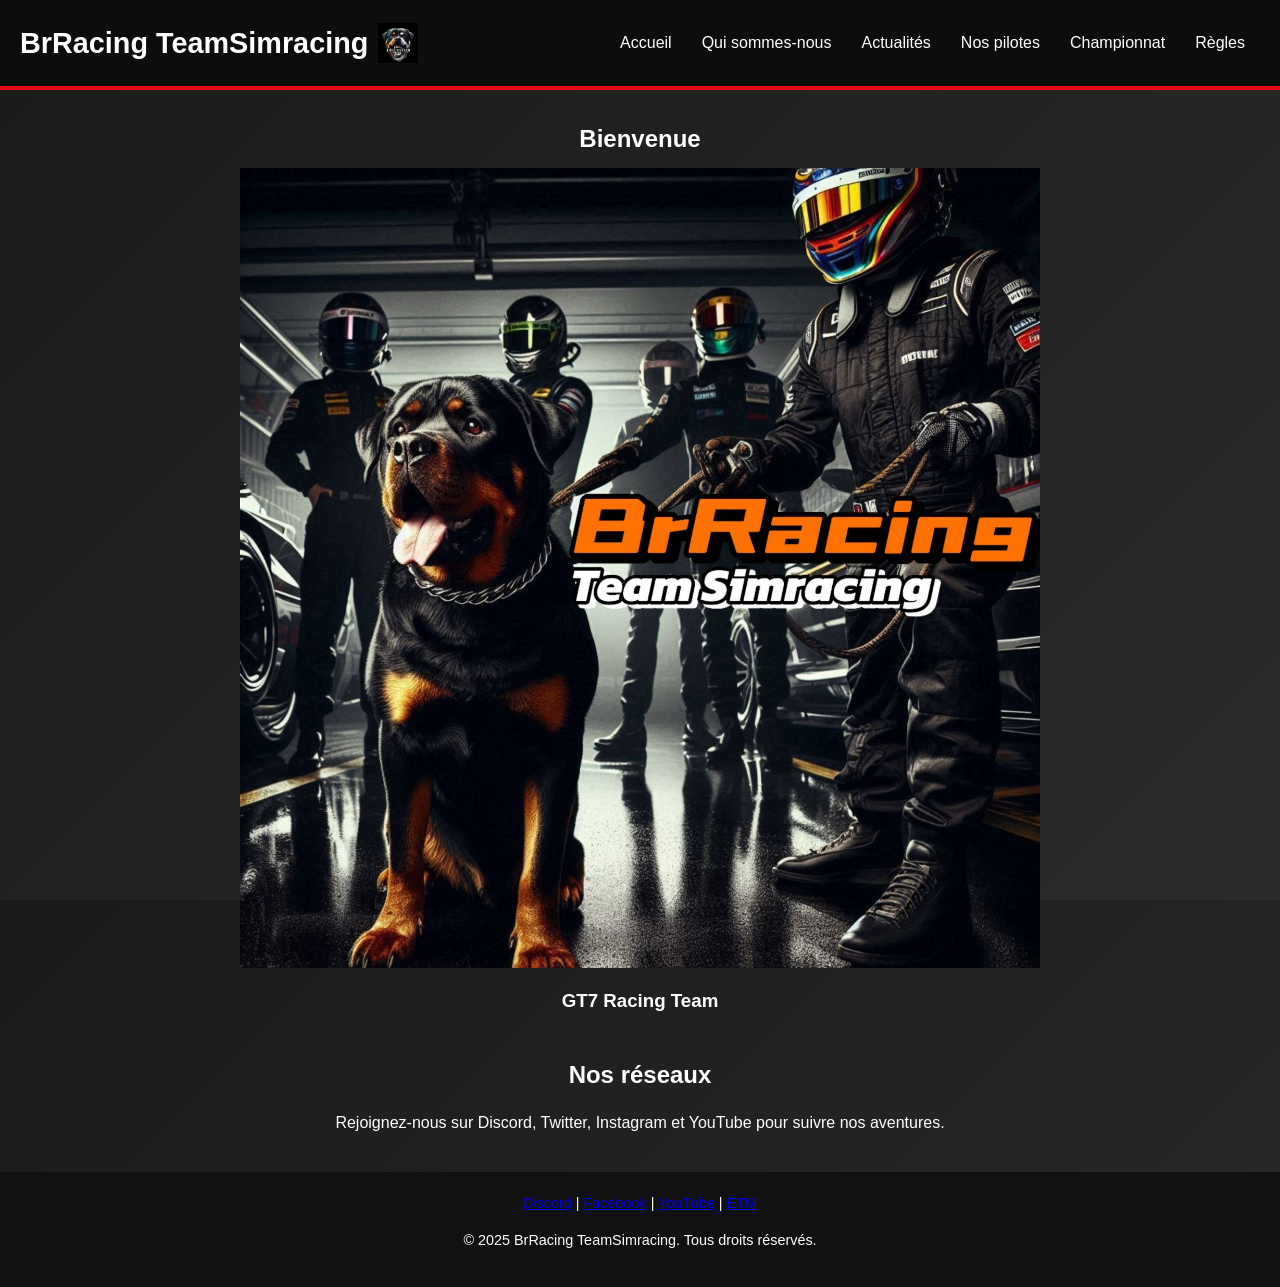
<file: index.html>
<!DOCTYPE html>
<html lang="fr">
<head>
  <meta charset="UTF-8">
  <meta name="viewport" content="width=device-width, initial-scale=1.0">
  <title>BrRacing TeamSimracing</title>
  <meta name="description" content="Bienvenue chez GT7 Racing Team, passionnés de vitesse et performance. Suivez-nous.">
  <link rel="icon" href="images/file-Gpj9esZuqV5jYDgrh2XMpz" type="image/png">
  <link rel="stylesheet" href="style.css">
</head>
<body>
<header>
  <div class="logo"><h1>BrRacing TeamSimracing</h1><img src="images/file-Gpj9esZuqV5jYDgrh2XMpz" alt="Logo Team"></div>
  <nav>
    <ul>
      <li><a href="index.html">Accueil</a></li>
      <li><a href="about.html">Qui sommes-nous</a></li>
      <li><a href="news.html">Actualités</a></li>
      <li><a href="team.html">Nos pilotes</a></li>
      <li><a href="championship.html">Championnat</a></li>
      <li><a href="rules.html">Règles</a></li>
    </ul>
  </nav>
</header>

<main>
  <section class="photo-hero">
    <h2>Bienvenue</h2>
    <img src="images/file-3CrYg27MGpZo8e6HVCjf3v" alt="Pilotes GT7 Racing Team">
    <h3>GT7 Racing Team</h3>
  </section>
  <section class="networks">
    <h2>Nos réseaux</h2>
    <p>Rejoignez-nous sur Discord, Twitter, Instagram et YouTube pour suivre nos aventures.</p>
  </section>
</main>

<footer>
  <div class="socials">
    <a href="https://discord.gg/SRQbSa6A" aria-label="Discord">Discord</a> |
    <a href="https://www.Facebook.com/share/16MehEXJXw/?mibextid=wwXlfr" aria-label="Facebook">Facebook</a> |
    <a href="https://youtube.com/@yvadgaminglive5760?si=Ocpior3folx2Rg03" aria-label="YouTube">YouTube</a> |
    <a href="#" aria-label="ETM">ETM</a>
  </div>
 <p>&copy; 2025 BrRacing TeamSimracing. Tous droits réservés.</p>
</footer>
</body>
</html>
</file>
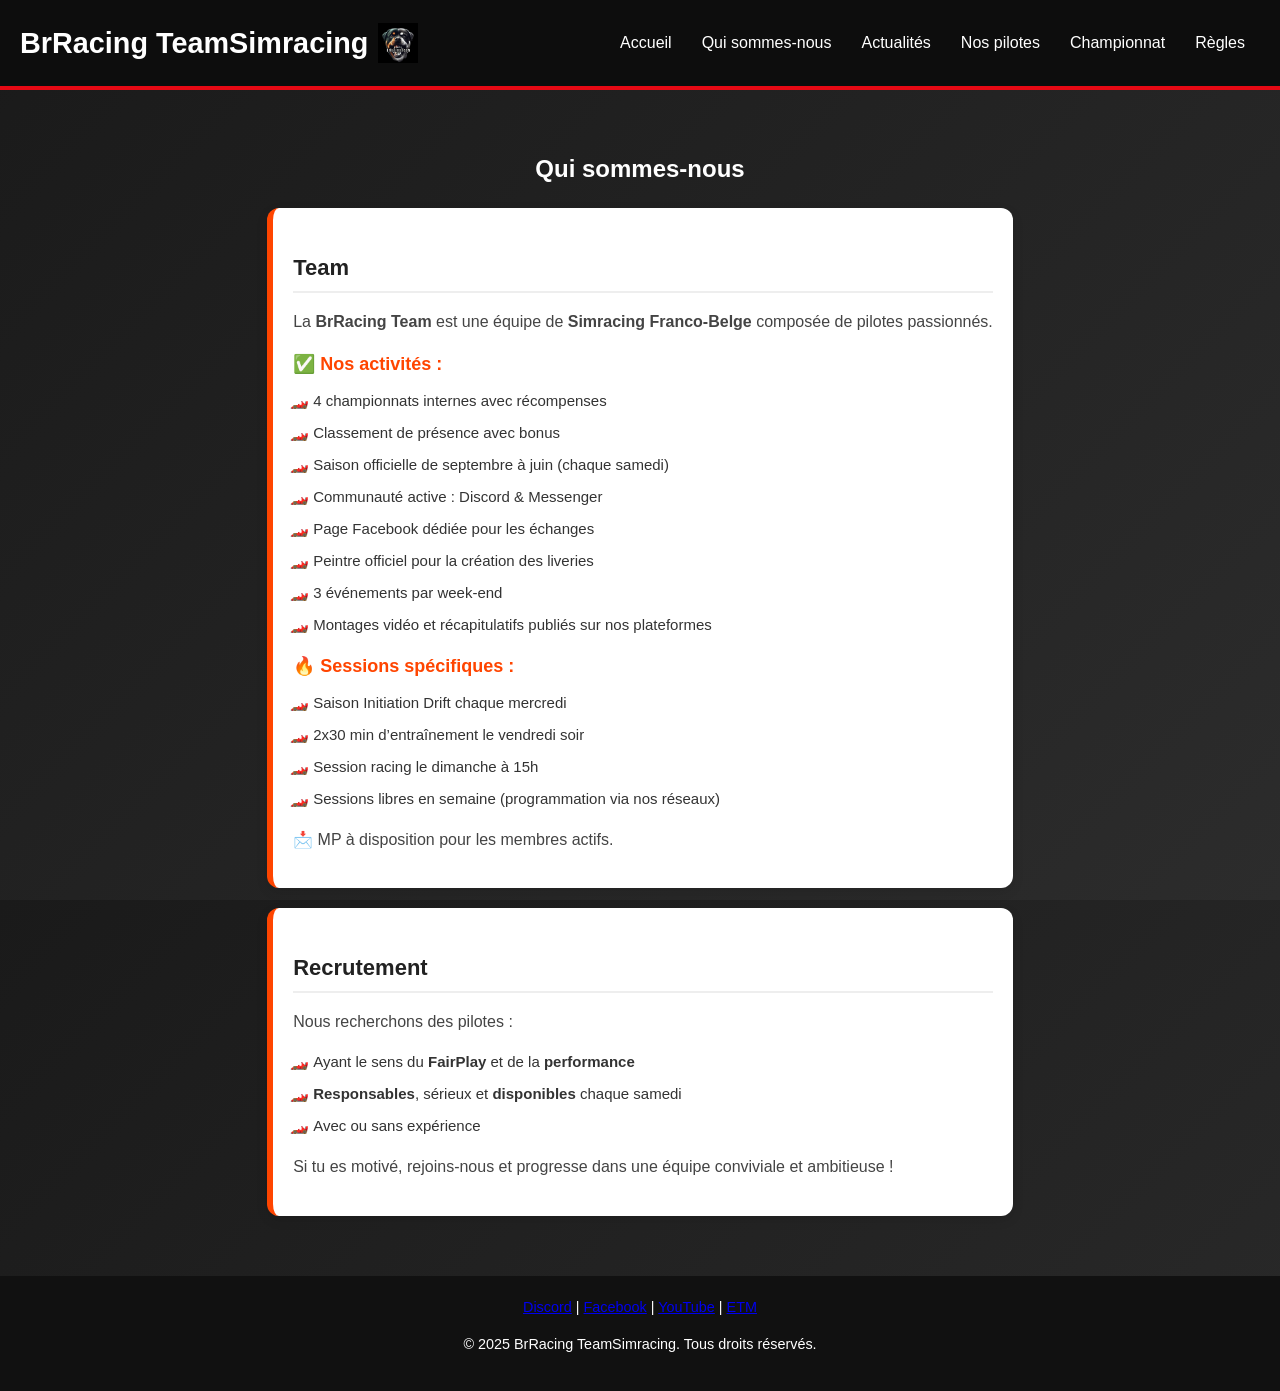
<file: about.html>
<!DOCTYPE html>
<html lang="fr">
<head>
  <meta charset="UTF-8">
  <meta name="viewport" content="width=device-width, initial-scale=1.0">
  <title>Qui sommes-nous - BrRacing TeamSimracing</title>
  <meta name="description" content="Découvrez l'histoire et les valeurs de GT7 Racing Team.">
  <link rel="icon" href="images/file-Gpj9esZuqV5jYDgrh2XMpz" type="image/png" />
  <link rel="stylesheet" href="style.css">
</head>
<body>

<header>
  <div class="logo"><h1>BrRacing TeamSimracing</h1><img src="images/file-Gpj9esZuqV5jYDgrh2XMpz" alt="Logo Team" /></div>
  <nav>
    <ul>
      <li><a href="index.html">Accueil</a></li>
      <li><a href="about.html">Qui sommes-nous</a></li>
      <li><a href="news.html">Actualités</a></li>
      <li><a href="team.html">Nos pilotes</a></li>
      <li><a href="championship.html">Championnat</a></li>
      <li><a href="rules.html">Règles</a></li>
    </ul>
  </nav>
</header>


<main class="section">
  <h2>Qui sommes-nous</h2>
<!-- Section Team -->
<section class="bloc">
  <h3>Team</h3>
  <p>
    La <strong>BrRacing Team</strong> est une équipe de <strong>Simracing Franco-Belge</strong> composée de pilotes passionnés.
  </p>

  <h4>✅ Nos activités :</h4>
  <ul>
    <li>4 championnats internes avec récompenses</li>
    <li>Classement de présence avec bonus</li>
    <li>Saison officielle de septembre à juin (chaque samedi)</li>
    <li>Communauté active : Discord & Messenger</li>
    <li>Page Facebook dédiée pour les échanges</li>
    <li>Peintre officiel pour la création des liveries</li>
    <li>3 événements par week-end</li>
    <li>Montages vidéo et récapitulatifs publiés sur nos plateformes</li>
  </ul>

  <h4>🔥 Sessions spécifiques :</h4>
  <ul>
    <li>Saison Initiation Drift chaque mercredi</li>
    <li>2x30 min d’entraînement le vendredi soir</li>
    <li>Session racing le dimanche à 15h</li>
    <li>Sessions libres en semaine (programmation via nos réseaux)</li>
  </ul>

  <p>📩 MP à disposition pour les membres actifs.</p>
</section>

<!-- Section Recrutement -->
<section class="bloc">
  <h3>Recrutement</h3>
  <p>Nous recherchons des pilotes :</p>
  <ul>
    <li>Ayant le sens du <strong>FairPlay</strong> et de la <strong>performance</strong></li>
    <li><strong>Responsables</strong>, sérieux et <strong>disponibles</strong> chaque samedi</li>
    <li>Avec ou sans expérience</li>
  </ul>

  <p>Si tu es motivé, rejoins-nous et progresse dans une équipe conviviale et ambitieuse !</p>
</section>


</main>


<footer>
  <div class="socials">
    <a href="https://discord.gg/SRQbSa6A" aria-label="Discord">Discord</a> |
    <a href="https://www.Facebook.com/share/16MehEXJXw/?mibextid=wwXlfr" aria-label="Facebook">Facebook</a> |
    <a href="https://youtube.com/@yvadgaminglive5760?si=Ocpior3folx2Rg03" aria-label="YouTube">YouTube</a> |
    <a href="#" aria-label="ETM">ETM</a>
  </div>
  <p>&copy; 2025 BrRacing TeamSimracing. Tous droits réservés.</p>
</footer>

</body>
</html>
</file>
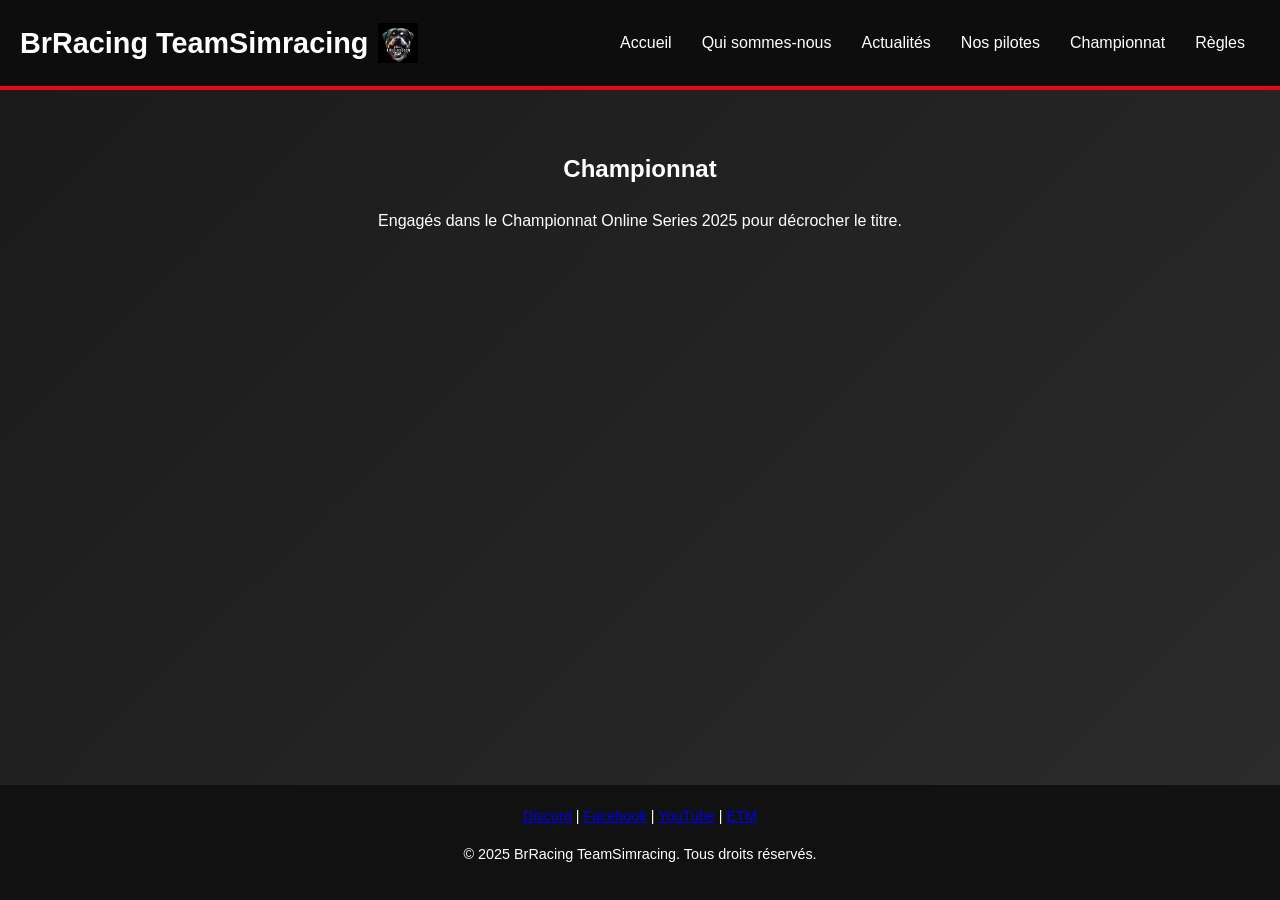
<file: championship.html>
<!DOCTYPE html>
<html lang="fr">
<head>
  <meta charset="UTF-8">
  <meta name="viewport" content="width=device-width, initial-scale=1.0">
  <title>Championnat - GT7 Racing Team</title>
  <meta name="description" content="Suivez notre parcours dans le Championnat Online Series 2025.">
  <link rel="icon" href="images/file-Gpj9esZuqV5jYDgrh2XMpz" type="image/png" />
  <link rel="stylesheet" href="style.css">
</head>
<body>

<header>
 <div class="logo"><h1>BrRacing TeamSimracing</h1><img src="images/file-Gpj9esZuqV5jYDgrh2XMpz" alt="Logo Team" /></div>
  <nav>
    <ul>
      <li><a href="index.html">Accueil</a></li>
      <li><a href="about.html">Qui sommes-nous</a></li>
      <li><a href="news.html">Actualités</a></li>
      <li><a href="team.html">Nos pilotes</a></li>
      <li><a href="championship.html">Championnat</a></li>
      <li><a href="rules.html">Règles</a></li>
    </ul>
  </nav>
</header>


<main class="section">
  <h2>Championnat</h2>
  <p>Engagés dans le Championnat Online Series 2025 pour décrocher le titre.</p>
</main>


<footer>
  <div class="socials">
    <a href="https://discord.gg/SRQbSa6A" aria-label="Discord">Discord</a> |
    <a href="https://www.Facebook.com/share/16MehEXJXw/?mibextid=wwXlfr" aria-label="Facebook">Facebook</a> |
    <a href="https://youtube.com/@yvadgaminglive5760?si=Ocpior3folx2Rg03" aria-label="YouTube">YouTube</a> |
    <a href="#" aria-label="ETM">ETM</a>
  </div>
 <p>&copy; 2025 BrRacing TeamSimracing. Tous droits réservés.</p>
</footer>

</body>
</html>
</file>
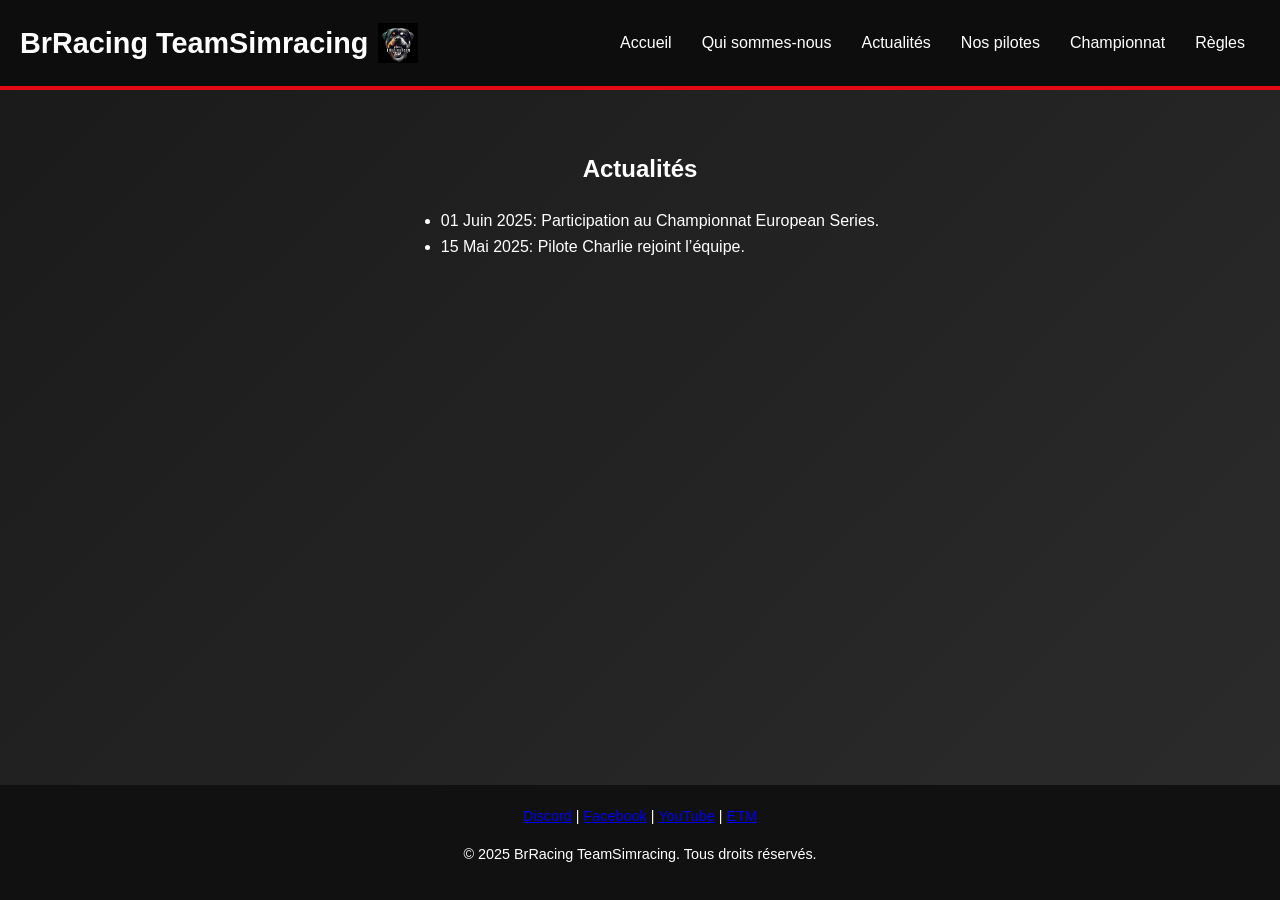
<file: news.html>
<!DOCTYPE html>
<html lang="fr">
<head>
  <meta charset="UTF-8">
  <meta name="viewport" content="width=device-width, initial-scale=1.0">
  <title>Actualités - GT7 Racing Team</title>
  <meta name="description" content="Les dernières actualités de GT7 Racing Team.">
  <link rel="icon" href="images/file-Gpj9esZuqV5jYDgrh2XMpz" type="image/png" />
  <link rel="stylesheet" href="style.css">
</head>
<body>

<header>
   <div class="logo"><h1>BrRacing TeamSimracing</h1><img src="images/file-Gpj9esZuqV5jYDgrh2XMpz" alt="Logo Team" /></div>
  <nav>
    <ul>
      <li><a href="index.html">Accueil</a></li>
      <li><a href="about.html">Qui sommes-nous</a></li>
      <li><a href="news.html">Actualités</a></li>
      <li><a href="team.html">Nos pilotes</a></li>
      <li><a href="championship.html">Championnat</a></li>
      <li><a href="rules.html">Règles</a></li>
    </ul>
  </nav>
</header>


<main class="section">
  <h2>Actualités</h2>
  <ul>
    <li><time datetime="2025-06-01">01 Juin 2025</time>: Participation au Championnat European Series.</li>
    <li><time datetime="2025-05-15">15 Mai 2025</time>: Pilote Charlie rejoint l’équipe.</li>
  </ul>
</main>


<footer>
  <div class="socials">
    <a href="https://discord.gg/SRQbSa6A" aria-label="Discord">Discord</a> |
    <a href="https://www.Facebook.com/share/16MehEXJXw/?mibextid=wwXlfr" aria-label="Facebook">Facebook</a> |
    <a href="https://youtube.com/@yvadgaminglive5760?si=Ocpior3folx2Rg03" aria-label="YouTube">YouTube</a> |
    <a href="#" aria-label="ETM">ETM</a>
  </div>
 <p>&copy; 2025 BrRacing TeamSimracing. Tous droits réservés.</p>
</footer>

</body>
</html>
</file>
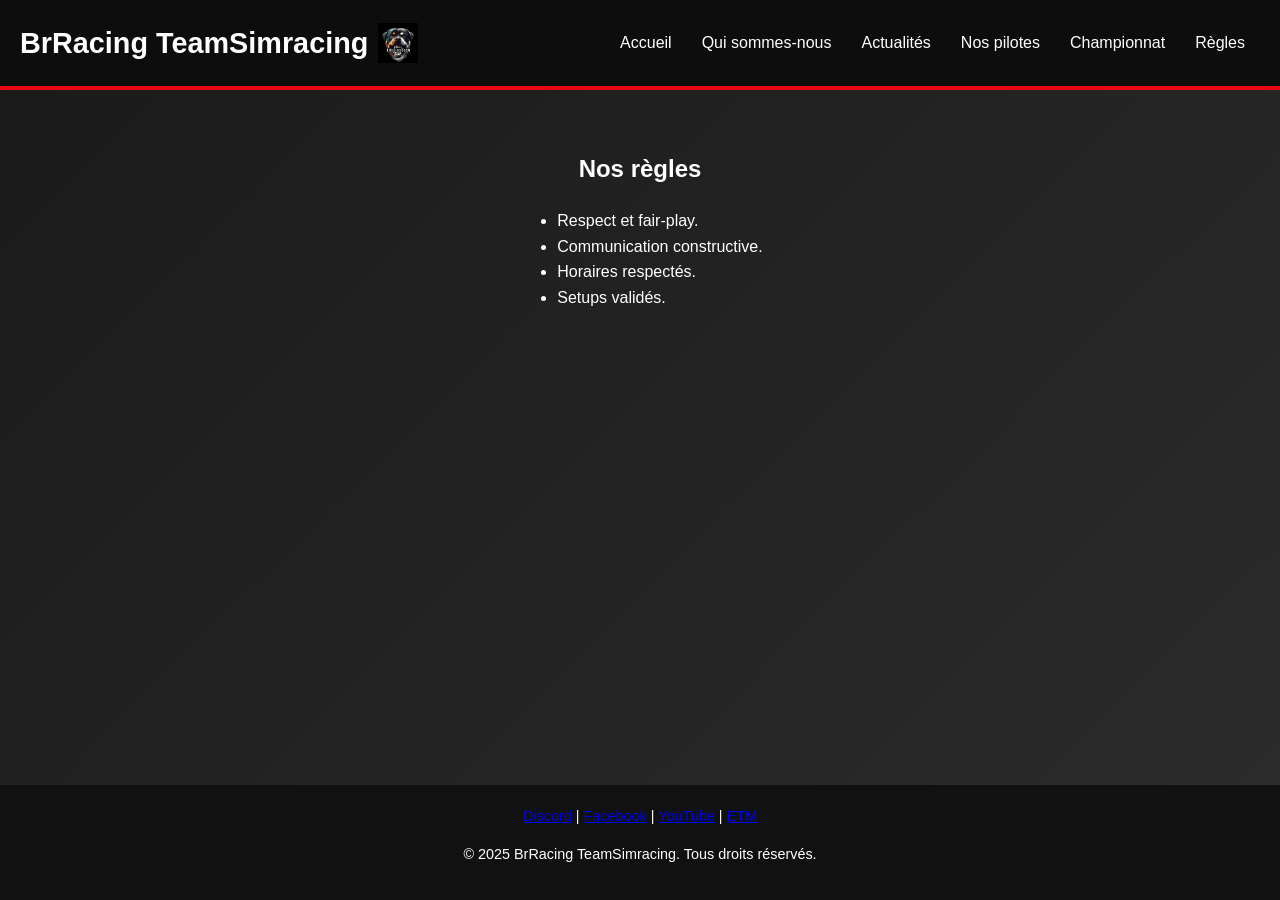
<file: rules.html>
<!DOCTYPE html>
<html lang="fr">
<head>
  <meta charset="UTF-8">
  <meta name="viewport" content="width=device-width, initial-scale=1.0">
  <title>Règles - GT7 Racing Team</title>
  <meta name="description" content="Les règles et directives de GT7 Racing Team.">
  <link rel="icon" href="images/file-Gpj9esZuqV5jYDgrh2XMpz" type="image/png" />
  <link rel="stylesheet" href="style.css">
</head>
<body>

<header>
  <div class="logo"><h1>BrRacing TeamSimracing</h1><img src="images/file-Gpj9esZuqV5jYDgrh2XMpz" alt="Logo Team" /></div>
  <nav>
    <ul>
      <li><a href="index.html">Accueil</a></li>
      <li><a href="about.html">Qui sommes-nous</a></li>
      <li><a href="news.html">Actualités</a></li>
      <li><a href="team.html">Nos pilotes</a></li>
      <li><a href="championship.html">Championnat</a></li>
      <li><a href="rules.html">Règles</a></li>
    </ul>
  </nav>
</header>


<main class="section">
  <h2>Nos règles</h2>
  <ul>
    <li>Respect et fair-play.</li>
    <li>Communication constructive.</li>
    <li>Horaires respectés.</li>
    <li>Setups validés.</li>
  </ul>
</main>


<footer>
  <div class="socials">
    <a href="https://discord.gg/SRQbSa6A" aria-label="Discord">Discord</a> |
    <a href="https://www.Facebook.com/share/16MehEXJXw/?mibextid=wwXlfr" aria-label="Facebook">Facebook</a> |
    <a href="https://youtube.com/@yvadgaminglive5760?si=Ocpior3folx2Rg03" aria-label="YouTube">YouTube</a> |
    <a href="#" aria-label="ETM">ETM</a>
  </div>
 <p>&copy; 2025 BrRacing TeamSimracing. Tous droits réservés.</p>
</footer>

</body>
</html>
</file>
<file: style.css>
header { position: static !important; }

* { box-sizing: border-box; }
html, body { margin:0; padding:0; height:100%; }
body { display:flex; flex-direction:column; background:#0d0d0d; color:#fff; font-family:'Segoe UI',sans-serif; line-height:1.6; text-align:center; }
header { padding:20px; background:#0d0d0d; border-bottom:4px solid #e50914; flex:0 0 auto; display:flex; justify-content:space-between; align-items:center; flex-wrap:wrap; }
.logo { display:flex; align-items:center; }
.logo h1 { margin:0; font-size:1.8rem; }
.logo img { height:40px; margin-left:10px; }
nav ul { list-style:none; padding:0; margin:0; display:flex; flex-wrap:wrap; justify-content:center; }
nav li { margin:0 10px; }
nav a { color:#fff; text-decoration:none; padding:5px; }
nav a:hover { color:#e50914; }
main { flex:1 0 auto; padding:20px; }
.photo-hero { margin:auto; max-width:800px; }
.photo-hero h2, .photo-hero h3 { margin:10px 0; }
.photo-hero img { width:100%; max-width:800px; height:auto; object-fit:contain; }
.networks { margin-top:40px; }
.networks h2 { margin-bottom:10px; }
.section { max-width:1200px; margin:auto; padding:40px 20px; text-align:left; }
.section h2 { text-align:center; }
.team-members { display:grid; grid-template-columns:repeat(auto-fit, minmax(180px,1fr)); gap:20px; justify-items:center; }
.member img { width:100%; border-radius:50%; border:3px solid #e50914; }
footer { background:#111; padding:20px; font-size:0.9rem; flex:0 0 auto; }
footer .socials { margin-bottom:10px; }
@media (max-width:600px) {
  header { justify-content:center; }
  nav ul { flex-direction:column; }
  nav li { margin:5px 0; }
}
body {
  margin: 0;
  font-family: 'Arial', sans-serif;
  background: linear-gradient(135deg, #1a1a1a, #2c2c2c);
  color: #fff;
}

.cards-container {
  display: grid;
  grid-template-columns: repeat(auto-fit, minmax(200px, 1fr));
  gap: 20px;
  padding: 20px;
  max-width: 1200px;
  margin: auto;
}

.fiche-joueur {
  background: #121212;
  border-radius: 12px;
  box-shadow: 0 0 12px rgba(255, 85, 0, 0.3);
  padding: 14px;
  text-align: center;
  border: 2px solid #ff5500;
  transition: 0.2s ease-in-out;
  aspect-ratio: 1 / 1; /* carré */
  display: flex;
  flex-direction: column;
  justify-content: space-between;
}

.fiche-joueur:hover {
  transform: scale(1.03);
  box-shadow: 0 0 20px rgba(255, 85, 0, 0.5);
}

.avatar {
  width: 50px;
  height: 50px;
  border-radius: 50%;
  object-fit: cover;
  margin: 0 auto 6px;
  border: 2px solid #ff5500;
}

.tag {
  color: #ff5500;
  font-weight: bold;
  font-size: 14px;
}

.team-name {
  color: #ff5500;
  font-size: 12px;
  margin-bottom: 4px;
}

.flags {
  display: flex;
  justify-content: center;
  gap: 6px;
  margin-top: 6px;
}

.flags img {
  width: 18px;
  height: 12px;
  border: 1px solid #555;
}

.infos h4 {
  font-size: 12px;
  color: #ff5500;
  margin: 8px 0 4px;
  border-bottom: 1px solid #333;
  padding-bottom: 2px;
}

.infos ul {
  list-style: none;
  padding: 0;
  margin: 0;
  font-size: 11px;
  line-height: 1.4;
}

.rang {
  font-weight: bold;
  padding: 2px 4px;
  border-radius: 4px;
  font-size: 11px;
  color: #fff;
}

.rang.d { background-color: #e53935; }
.rang.b { background-color: #fb8c00; }

.dot {
  display: inline-block;
  width: 8px;
  height: 8px;
  border-radius: 50%;
  background: limegreen;
  margin-left: 4px;
}

.icon {
  margin-right: 3px;
}

.section h4 {
  font-size: 11px;
  margin: 8px 0 4px;
  color: #ff5500;
}

.box {
  height: 25px;
  background: #2a2a2a;
  border-radius: 6px;
  border: 1px solid #444;
}
.flags {
  display: flex;
  justify-content: center;
  gap: 12px;
  margin-top: 6px;
}

.flag-item {
  display: flex;
  flex-direction: column;
  align-items: center;
  font-size: 11px;
  color: #ccc;
}

.flag-item img {
  width: 20px;
  height: 14px;
  border: 1px solid #555;
  margin-bottom: 2px;
}
.hidden {
  display: none;
}

.flags {
  display: flex;
  justify-content: center;
  gap: 12px;
  margin-top: 6px;
  border: 1px solid limegreen;
  padding: 4px;
  border-radius: 6px;
}

.flag-item {
  display: flex;
  flex-direction: column;
  align-items: center;
  font-size: 11px;
  color: limegreen;
}
.avatar {
  width: 60px;
  height: 60px;
  border-radius: 50%;
  border: 2px solid #ff5500;
  margin: 0 auto 8px;
  object-fit: cover;
}

.avatar-text {
  background: #2a2a2a;
  color: #ff5500;
  font-weight: bold;
  font-size: 18px;
  display: flex;
  align-items: center;
  justify-content: center;
}
.bloc {
  background: #ffffff;
  border-radius: 12px;
  padding: 20px;
  margin: 20px 0;
  box-shadow: 0 4px 12px rgba(0, 0, 0, 0.1);
  border-left: 6px solid #ff4500; /* une touche racing/orange sport */
  font-family: 'Segoe UI', 'Roboto', sans-serif;
  transition: transform 0.2s;
}

.bloc:hover {
  transform: translateY(-5px);
}

.bloc h3 {
  font-size: 22px;
  color: #222;
  margin-bottom: 15px;
  border-bottom: 2px solid #eee;
  padding-bottom: 5px;
}

.bloc h4 {
  font-size: 18px;
  color: #ff4500; /* orange racing */
  margin-top: 15px;
}

.bloc p {
  font-size: 16px;
  color: #444;
  line-height: 1.6;
}

.bloc ul {
  padding-left: 20px;
  margin: 10px 0;
}

.bloc ul li {
  margin-bottom: 8px;
  font-size: 15px;
  color: #333;
  list-style-type: "🏎️ "; /* icône racing sur chaque ligne */
}

/* Responsive */
@media (max-width: 600px) {
  .bloc {
    padding: 15px;
  }

  .bloc h3 {
    font-size: 20px;
  }

  .bloc h4 {
    font-size: 17px;
  }

  .bloc p, .bloc ul li {
    font-size: 14px;
  }
}
</file>
